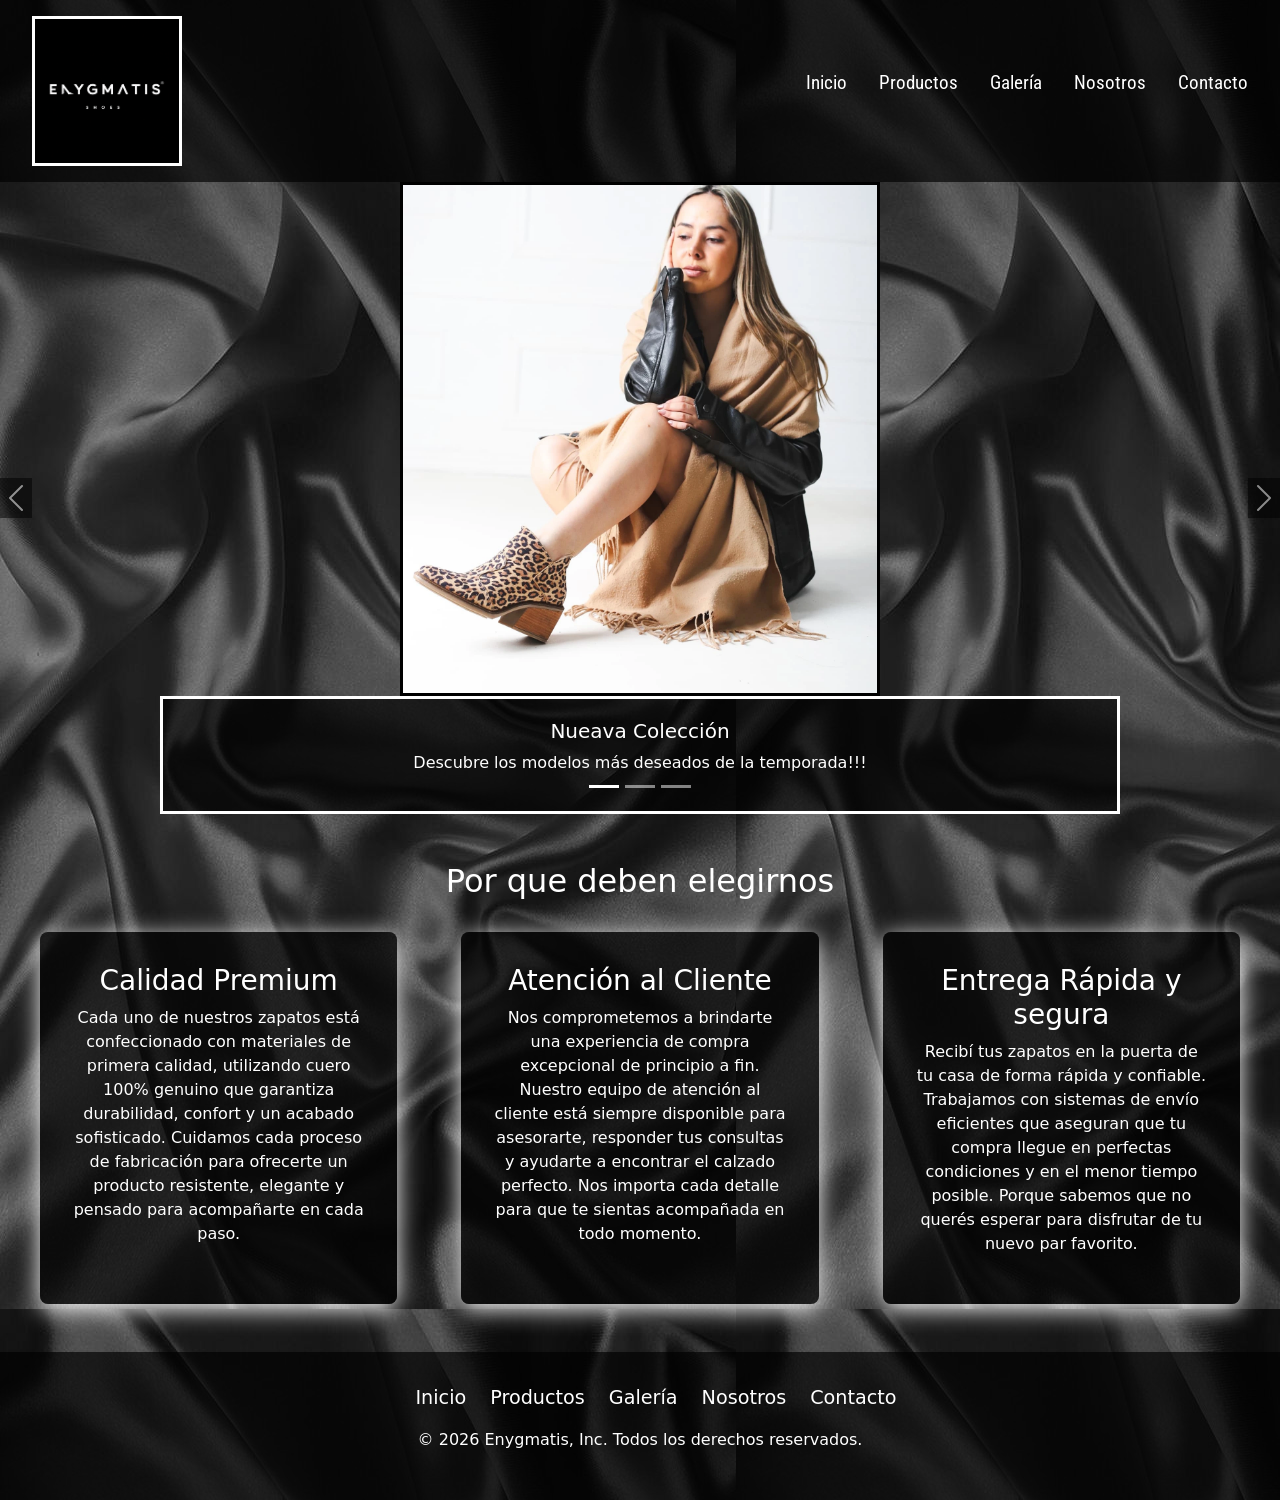
<file: index.html>
<!DOCTYPE html>
<html lang="en">

<head>
    <meta charset="UTF-8">
    <meta name="viewport" content="width=device-width, initial-scale=1.0">
    <title>Document</title>
    <link rel="stylesheet" href="css/style.css">
    <link rel="stylesheet" href="https://cdn.jsdelivr.net/npm/bootstrap@5.3.8/dist/css/bootstrap.min.css">
    <link href="https://fonts.googleapis.com/css2?family=Roboto+Condensed:ital,wght@0,100..900;1,100..900&display=swap" rel="stylesheet">


</head>

<body class="index">

    <header>
        <nav>
            <a href="index.html">
                <img class="logo" src="img/logo-nuevo.png" alt="Logo">
            </a>
            <ul>
                <li> <a class="roboto-condensed" href="index.html">Inicio</a></li>
                <li> <a class="roboto-condensed" href="html/productos.html">Productos</a></li>
                <li> <a class="roboto-condensed" href="html/galeria.html">Galería</a></li>
                <li> <a class="roboto-condensed" href="html/nosotros.html">Nosotros</a></li>
                <li> <a class="roboto-condensed" href="html/contacto.html">Contacto</a></li>
                
            </ul>
        </nav>
    </header>

    <main>

        <!-- Inicio Carrousel -->

        <div id="carouselExampleCaptions" class="carousel slide">
            <div class="carousel-indicators">
                <button type="button" data-bs-target="#carouselExampleCaptions" data-bs-slide-to="0" class="active"
                    aria-current="true" aria-label="Slide 1"></button>
                <button type="button" data-bs-target="#carouselExampleCaptions" data-bs-slide-to="1"
                    aria-label="Slide 2"></button>
                <button type="button" data-bs-target="#carouselExampleCaptions" data-bs-slide-to="2"
                    aria-label="Slide 3"></button>
            </div>
            <div class="carousel-inner">
                <div class="carousel-item active">
                    <img src="img/foto4.webp" class="d-block w-50" alt="...">
                    <div class="carousel-caption d-none d-md-block">
                        <h5>Nueava Colección</h5>
                        <p>Descubre los modelos más deseados de la temporada!!!</p>
                    </div>
                </div>
                <div class="carousel-item">
                    <img src="img/foto5.webp" class="d-block w-50" alt="...">
                    <div class="carousel-caption d-none d-md-block">
                        <h5>Elegancia en cada paso</h5>
                        <p>Zapatos que combinan estilo, comodidad y personalidad</p>
                    </div>
                </div>
                <div class="carousel-item">
                    <img src="img/Foto2.webp" class="d-block w-50" alt="...">
                    <div class="carousel-caption d-none d-md-block">
                        <h5>Atrevete a destacar</h5>
                        <p>Diseños únicos para mujeres que marcan su propio camino</p>
                    </div>
                </div>
            </div>
            <button class="carousel-control-prev" type="button" data-bs-target="#carouselExampleCaptions"
                data-bs-slide="prev">
                <span class="carousel-control-prev-icon" aria-hidden="true"></span>
                <span class="visually-hidden">Previous</span>
            </button>
            <button class="carousel-control-next" type="button" data-bs-target="#carouselExampleCaptions"
                data-bs-slide="next">
                <span class="carousel-control-next-icon" aria-hidden="true"></span>
                <span class="visually-hidden">Next</span>
            </button>
        </div>

        <!-- Fin Carrousel -->

    <section class="reason-section">
        <h2>Por que deben elegirnos</h2>
        <div class="reason-container">
            <div class="reason-cards">
                <h3>Calidad Premium</h3>
                <p>Cada uno de nuestros zapatos está confeccionado con materiales de primera calidad, utilizando cuero 100% genuino que garantiza durabilidad, confort y un acabado sofisticado. Cuidamos cada proceso de fabricación para ofrecerte un producto resistente, elegante y pensado para acompañarte en cada paso.</p>
            </div>
            <div class="reason-cards">
                <h3>Atención al Cliente</h3>
                <p>Nos comprometemos a brindarte una experiencia de compra excepcional de principio a fin. Nuestro equipo de atención al cliente está siempre disponible para asesorarte, responder tus consultas y ayudarte a encontrar el calzado perfecto. Nos importa cada detalle para que te sientas acompañada en todo momento.</p>
            </div>
            <div class="reason-cards">
                <h3>Entrega Rápida y segura</h3>
                <p>Recibí tus zapatos en la puerta de tu casa de forma rápida y confiable. Trabajamos con sistemas de envío eficientes que aseguran que tu compra llegue en perfectas condiciones y en el menor tiempo posible. Porque sabemos que no querés esperar para disfrutar de tu nuevo par favorito.</p>
            </div>
        </div>
    </section>
    </main>

    <footer class="footer">
        <ul class="footer-nav">
            <li><a href="index.html">Inicio</a></li>
            <li><a href="html/productos.html">Productos</a></li>
            <li><a href="html/galeria.html">Galería</a></li>
            <li><a href="html/nosotros.html">Nosotros</a></li>
            <li><a href="html/contacto.html">Contacto</a></li>
        </ul>
        <p>© 2026 Enygmatis, Inc. Todos los derechos reservados.</p>
    </footer>
    </main>

    <script src="https://cdn.jsdelivr.net/npm/bootstrap@5.3.8/dist/js/bootstrap.bundle.min.js"></script>

</body>

</html>
</file>
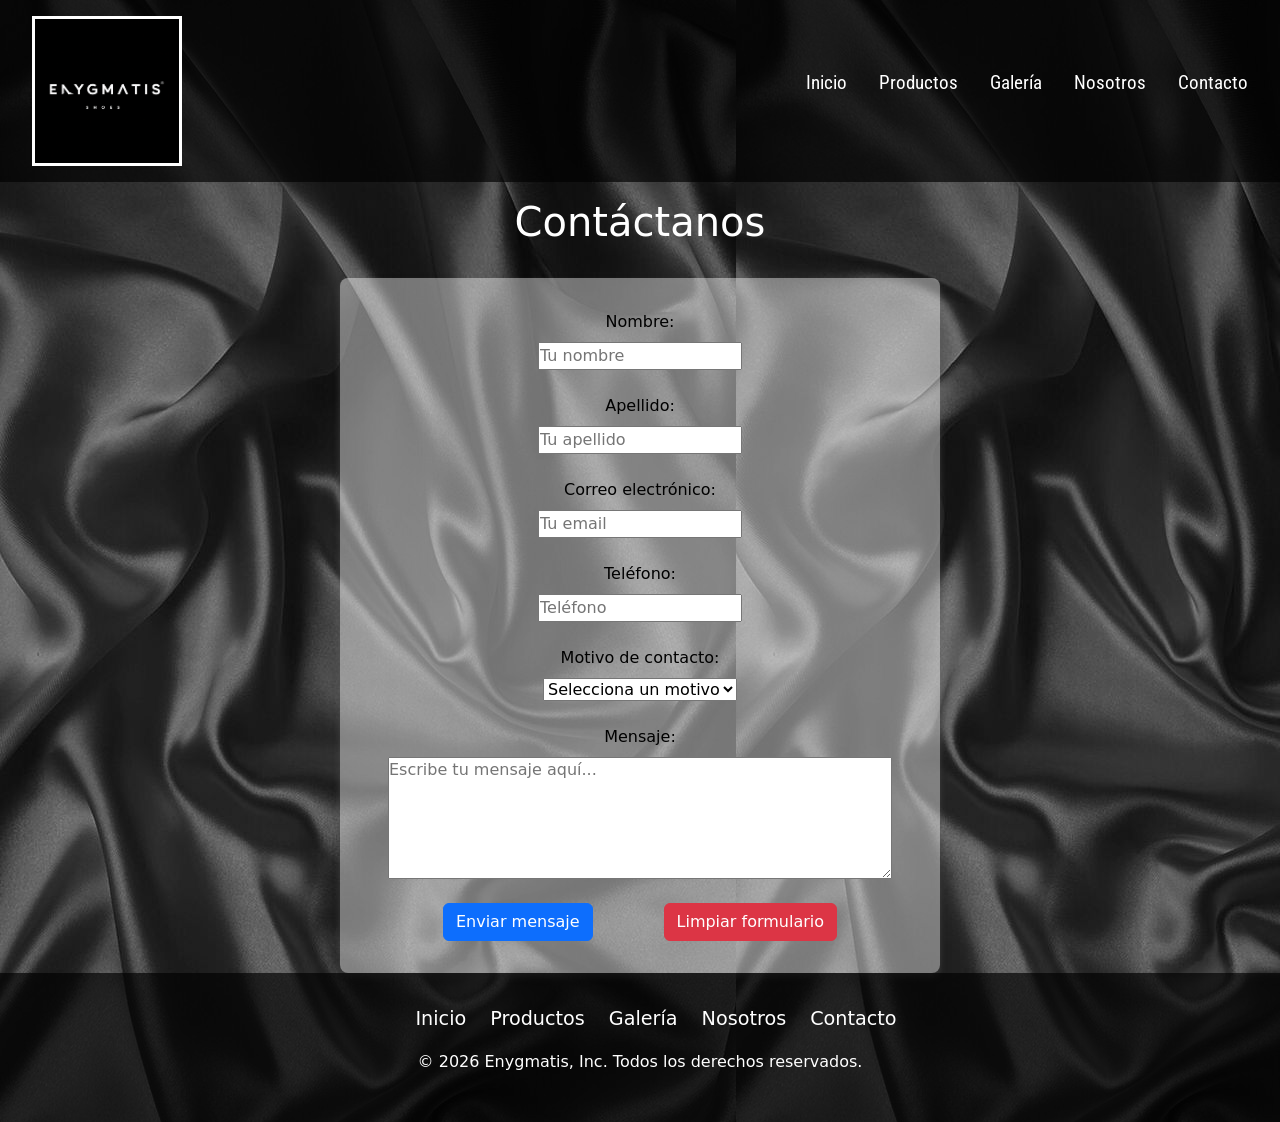
<file: html/contacto.html>
<!DOCTYPE html>
<html lang="en">

<head>
    <meta charset="UTF-8">
    <meta name="viewport" content="width=device-width, initial-scale=1.0">
    <title>Document</title>
    <link rel="stylesheet" href="../css/style.css">
    <link rel="stylesheet" href="https://cdn.jsdelivr.net/npm/bootstrap@5.3.8/dist/css/bootstrap.min.css">
    <link rel="preconnect" href="https://fonts.googleapis.com">
    <link rel="preconnect" href="https://fonts.gstatic.com" crossorigin>
    <link href="https://fonts.googleapis.com/css2?family=Roboto+Condensed:ital,wght@0,100..900;1,100..900&display=swap" rel="stylesheet">

</head>

<body class="index">

    <header>
        <nav>
            <a href="../index.html">
                <img class="logo" src="../img/logo-nuevo.png" alt="Logo">
            </a>
            <ul>
                <li> <a class="roboto-condensed" href="../index.html">Inicio</a></li>
                <li> <a class="roboto-condensed" href="./productos.html">Productos</a></li>
                <li> <a class="roboto-condensed" href="./galeria.html">Galería</a></li>
                <li> <a class="roboto-condensed" href="./nosotros.html">Nosotros</a></li>
                <li> <a class="roboto-condensed" href="./contacto.html">Contacto</a></li>
            </ul>
        </nav>
    </header>

    <main>

        <h1 class="title">Contáctanos</h1>

        <section>
            <form action="#" class="form-container">
                <div class="form-group">
                    <label for="name">Nombre:</label>
                    <input type="text" required placeholder="Tu nombre">
                </div>
                <div class="form-group">
                    <label for="lastname">Apellido:</label>
                    <input type="tel" required placeholder="Tu apellido">
                </div>
                <div class="form-group">
                    <label for="email">Correo electrónico:</label>
                    <input type="email" required placeholder="Tu email">
                </div>
                <div class="form-group">
                    <label for="phone">Teléfono:</label>
                    <input type="tel" required placeholder="Teléfono">
                </div>
                <div class="form-group">
                    <label for="reason">Motivo de contacto:</label>
                    <select name="reason" id="reason" required>
                        <option value="">Selecciona un motivo</option>
                        <option value="Duda">Duda</option>
                        <option value="Reclamo">Reclamo</option>
                        <option value="Sugerencia">Sugerencia</option>
                        <option value="Queja">Queja</option>
                        <option value="Otro">Otro</option>
                    </select>
                </div>
                
                
                <div class="form-group">
                    <label for="Comment">Mensaje:</label>
                    <textarea rows="5" cols="60" name="Comment" id="Comment" required placeholder="Escribe tu mensaje aquí..."></textarea>
                </div>

                <div class="form-group-button-container">
                    <button class="btn btn-primary" type="submit">Enviar mensaje</button>
                    <button class="btn btn-danger" type="reset">Limpiar formulario</button>
                </div>


            </form>

            

        </section>
  

    </main>
   
    <footer class="footer">
        <ul class="footer-nav">
            <li><a href="../index.html">Inicio</a></li>
            <li><a href="Productos.html">Productos</a></li>
            <li><a href="Galeria.html">Galería</a></li>
            <li><a href="Nosotros.html">Nosotros</a></li>
            <li><a href="Contacto.html">Contacto</a></li>
        </ul>
        <p>© 2026 Enygmatis, Inc. Todos los derechos reservados.</p>
    </footer>
    

    <script src="https://cdn.jsdelivr.net/npm/bootstrap@5.3.8/dist/js/bootstrap.bundle.min.js"></script>

</body>

</html>
</file>
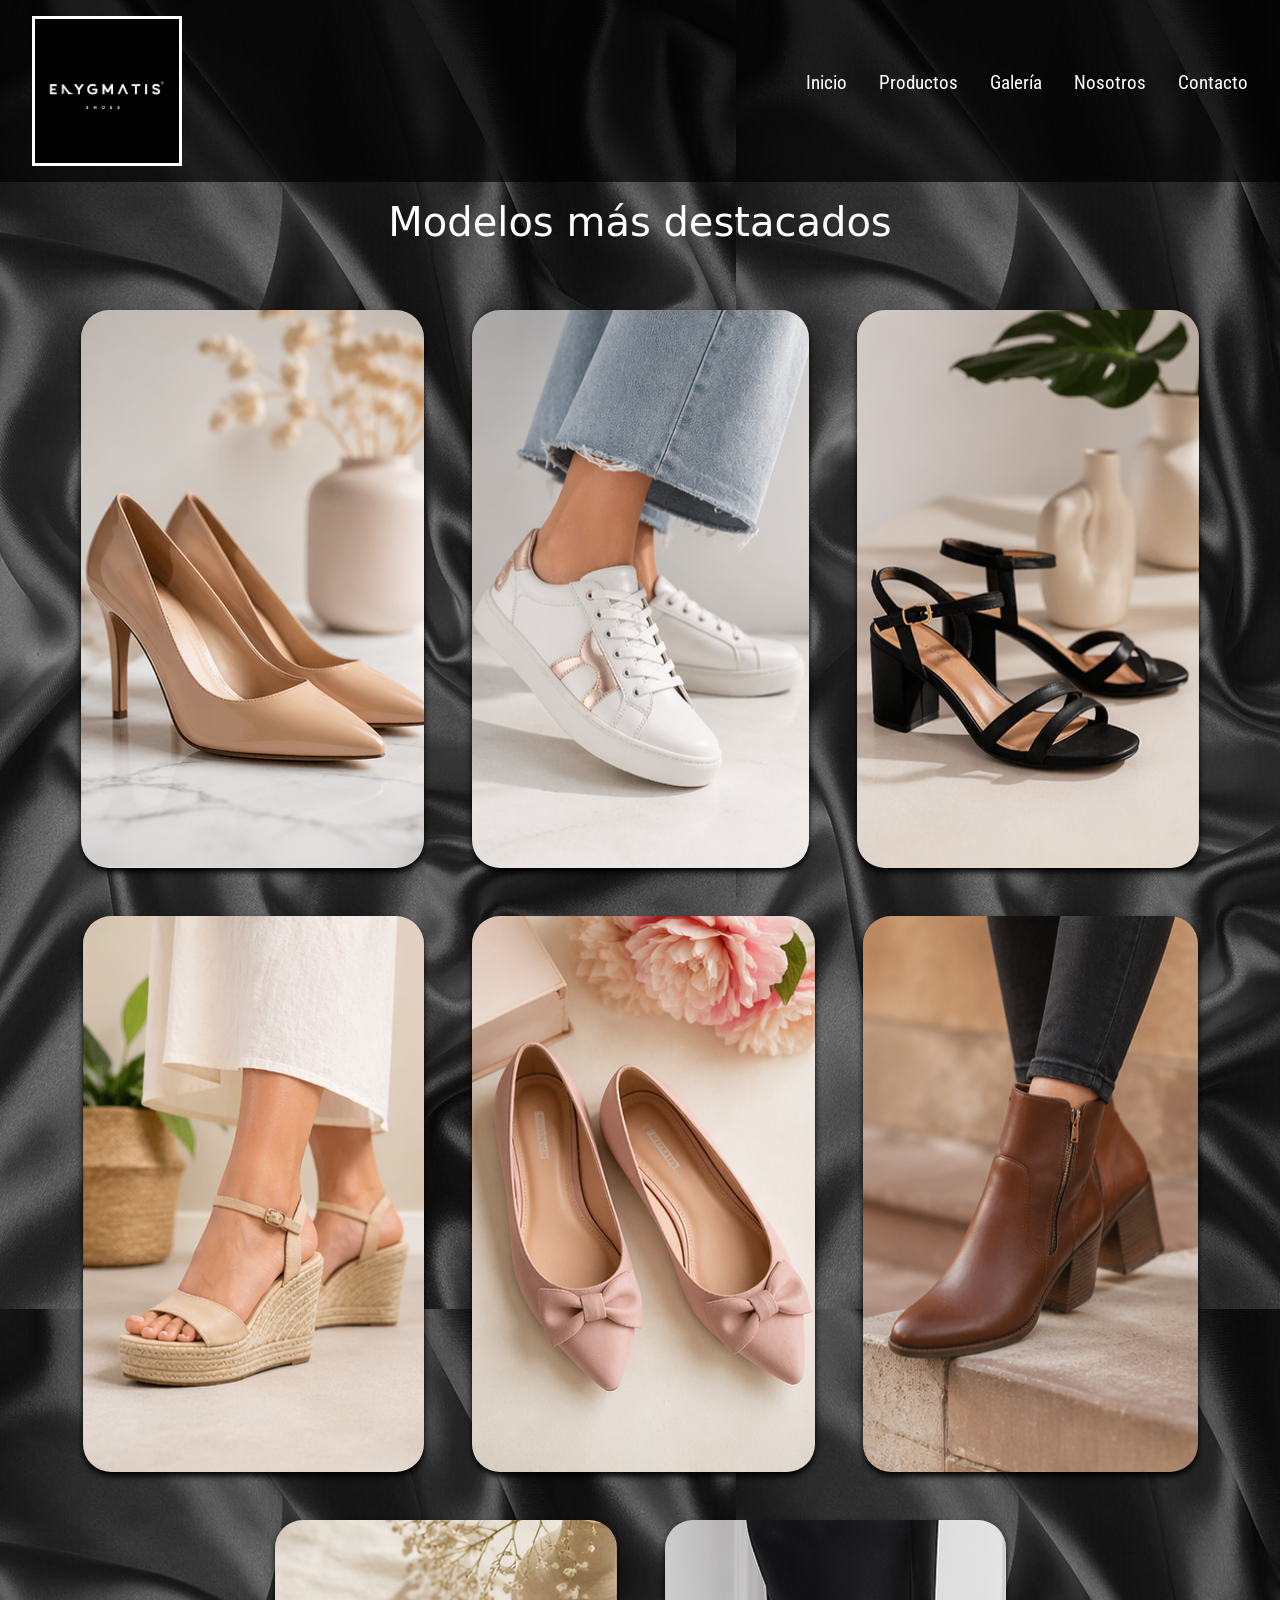
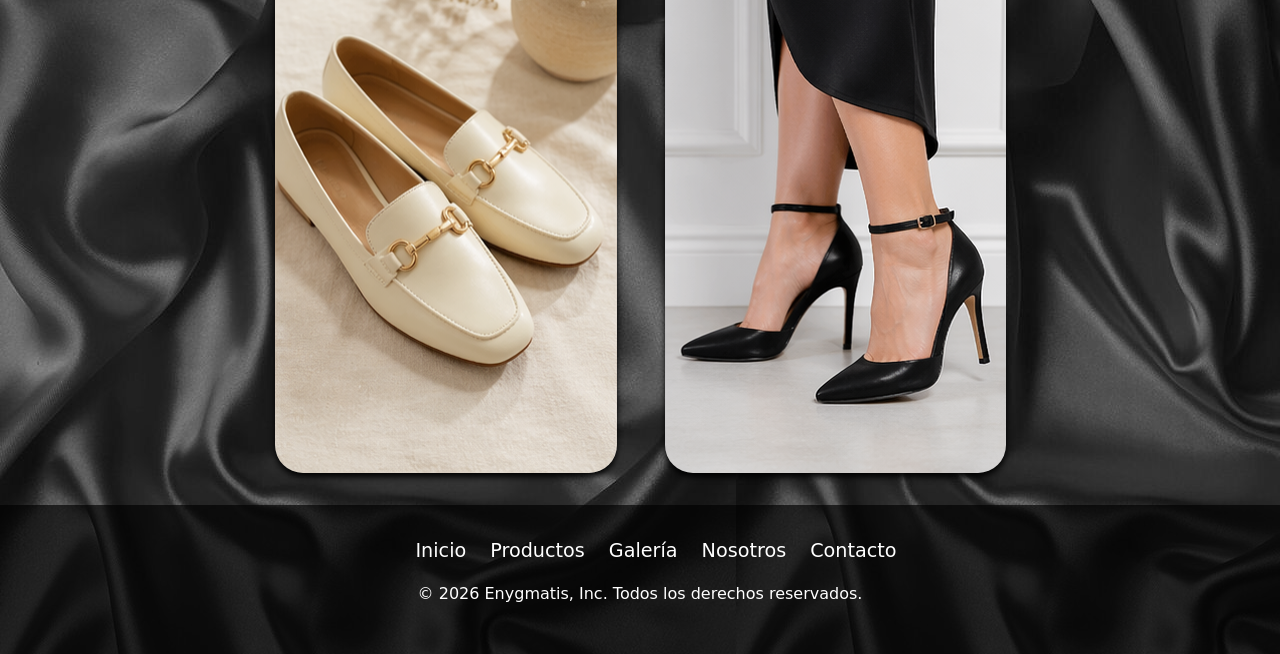
<file: html/Galeria.html>
<!DOCTYPE html>
<html lang="en">

<head>
    <meta charset="UTF-8">
    <meta name="viewport" content="width=device-width, initial-scale=1.0">
    <title>Document</title>
    <link rel="stylesheet" href="../css/style.css">
    <link rel="stylesheet" href="https://cdn.jsdelivr.net/npm/bootstrap@5.3.8/dist/css/bootstrap.min.css">
    <link rel="preconnect" href="https://fonts.googleapis.com">
    <link rel="preconnect" href="https://fonts.gstatic.com" crossorigin>
    <link href="https://fonts.googleapis.com/css2?family=Roboto+Condensed:ital,wght@0,100..900;1,100..900&display=swap" rel="stylesheet">

</head>

<body class="index">

    <header>
        <nav>
            <a href="../index.html">
                <img class="logo" src="../img/logo-nuevo.png" alt="Logo">
            </a>
            <ul>
                <li> <a class="roboto-condensed" href="../index.html">Inicio</a></li>
                <li> <a class="roboto-condensed" href="./productos.html">Productos</a></li>
                <li> <a class="roboto-condensed" href="./galeria.html">Galería</a></li>
                <li> <a class="roboto-condensed" href="./nosotros.html">Nosotros</a></li>
                <li> <a class="roboto-condensed" href="./contacto.html">Contacto</a></li>
            </ul>
        </nav>
    </header>

    <main>
        <h1 class="title">Modelos más destacados</h1>
        <div class="galeria">
            <img src="../img/galeria1.png" alt="Modelo 1">
            <img src="../img/galeria2.png" alt="Modelo 2">
            <img src="../img/galeria3.png" alt="Modelo 3">
            <img src="../img/galeria4.png" alt="Modelo 4">
            <img src="../img/galeria5.png" alt="Modelo 5">
            <img src="../img/galeria6.png" alt="Modelo 6">
            <img src="../img/galeria7.png" alt="Modelo 7">
            <img src="../img/galeria8.png" alt="Modelo 8">
        </div>
  

    </main>
   
    <footer class="footer">
        <ul class="footer-nav">
            <li><a href="../index.html">Inicio</a></li>
            <li><a href="Productos.html">Productos</a></li>
            <li><a href="Galeria.html">Galería</a></li>
            <li><a href="Nosotros.html">Nosotros</a></li>
            <li><a href="Contacto.html">Contacto</a></li>
        </ul>
        <p>© 2026 Enygmatis, Inc. Todos los derechos reservados.</p>
    </footer>
    

    <script src="https://cdn.jsdelivr.net/npm/bootstrap@5.3.8/dist/js/bootstrap.bundle.min.js"></script>

</body>

</html>
</file>
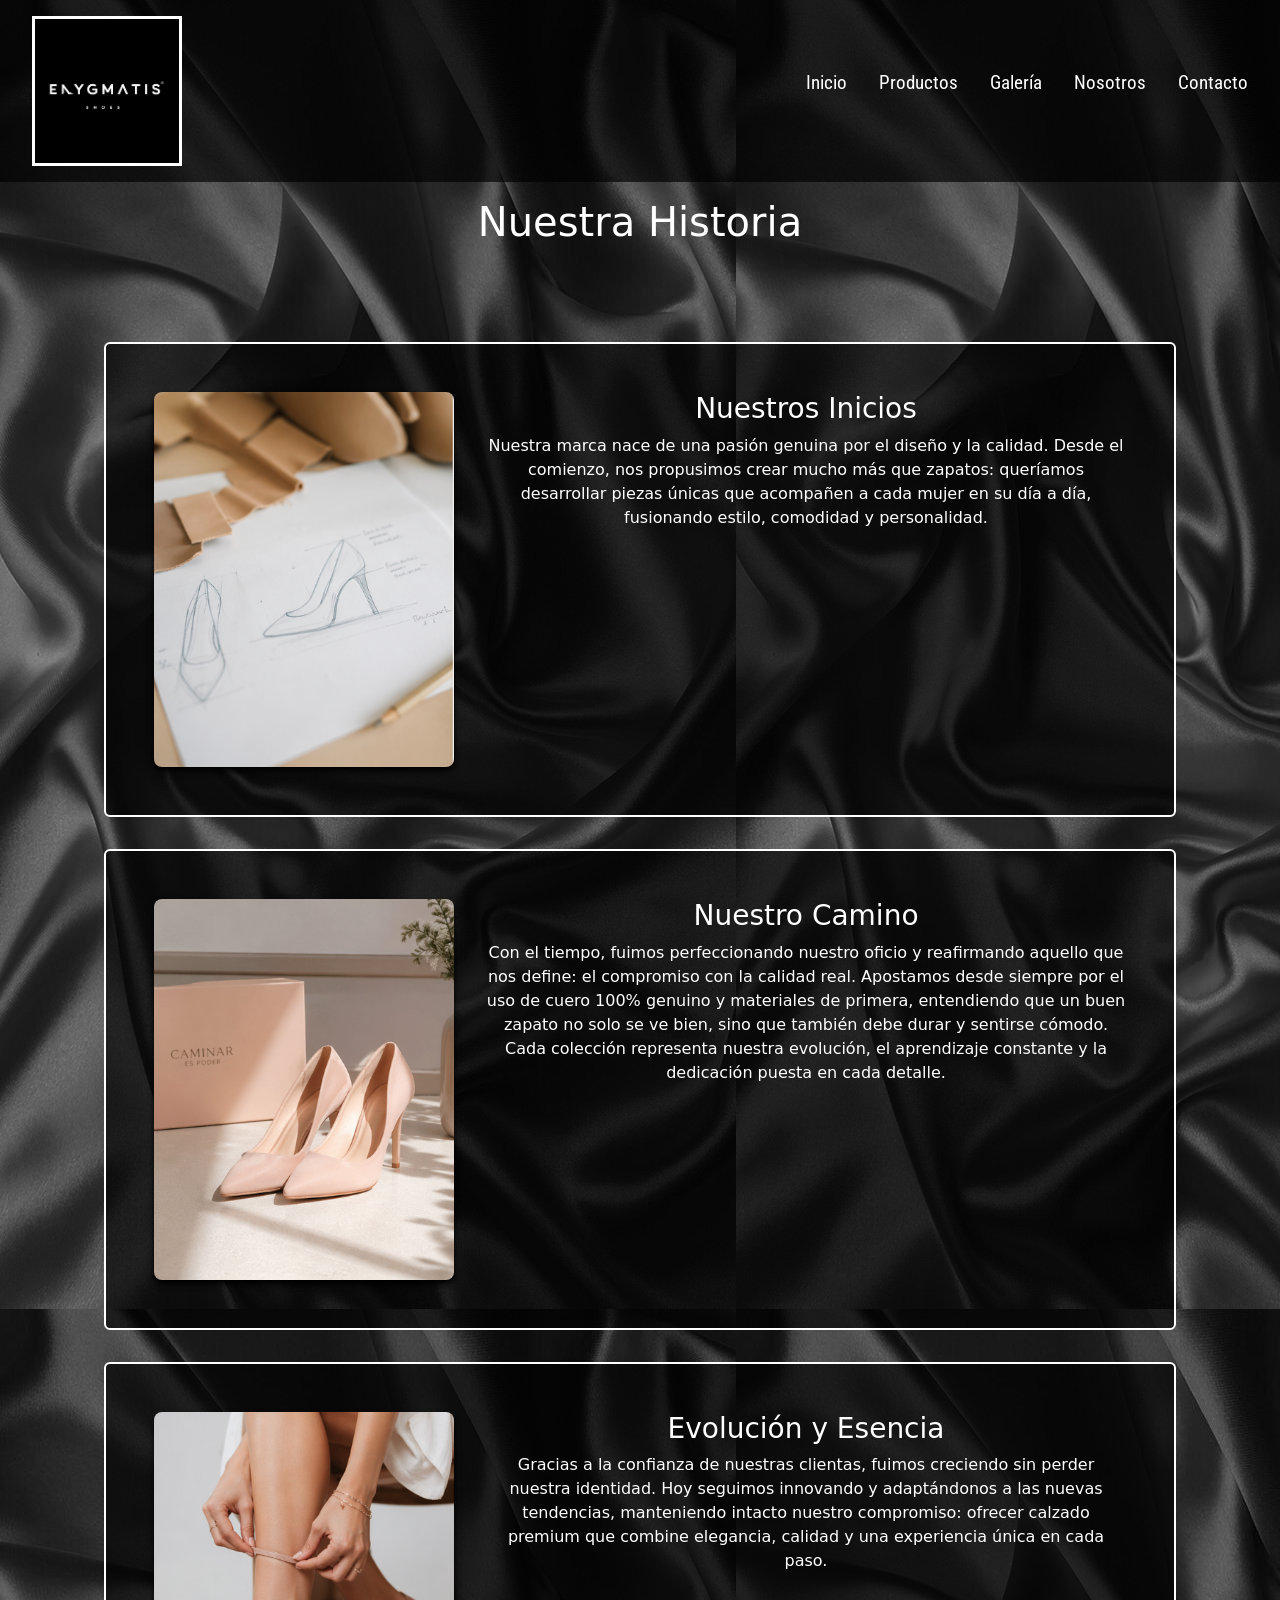
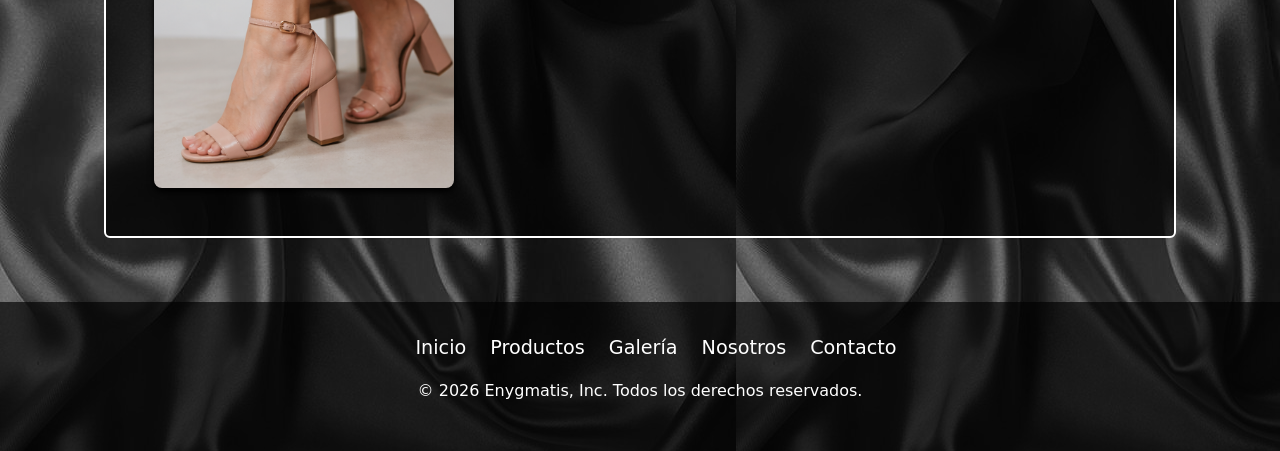
<file: html/Nosotros.html>
<!DOCTYPE html>
<html lang="en">

<head>
    <meta charset="UTF-8">
    <meta name="viewport" content="width=device-width, initial-scale=1.0">
    <title>Document</title>
    <link rel="stylesheet" href="../css/style.css">
    <link rel="stylesheet" href="https://cdn.jsdelivr.net/npm/bootstrap@5.3.8/dist/css/bootstrap.min.css">
    <link href="https://fonts.googleapis.com/css2?family=Roboto+Condensed:ital,wght@0,100..900;1,100..900&display=swap" rel="stylesheet">


</head>

<body class="index">

    <header>
        <nav>
            <a href="../index.html">
                <img class="logo" src="../img/logo-nuevo.png" alt="Logo">
            </a>
            <ul>
                <li> <a class="roboto-condensed" href="../index.html">Inicio</a></li>
                <li> <a class="roboto-condensed" href="./productos.html">Productos</a></li>
                <li> <a class="roboto-condensed" href="./galeria.html">Galería</a></li>
                <li> <a class="roboto-condensed" href="./nosotros.html">Nosotros</a></li>
                <li> <a class="roboto-condensed" href="./contacto.html">Contacto</a></li>
            </ul>
        </nav>
    </header>

    <main>
        
        <h1 class="Title">Nuestra Historia</h1>

        <section class="card-container">
            
            <div class="card">
                <div class="card-content">
                    <img src="../img/Captura2.PNG" alt="">
                    <div>
                        <h3>Nuestros Inicios</h3>
                        <p>Nuestra marca nace de una pasión genuina por el diseño y la calidad. Desde el comienzo, nos propusimos crear mucho más que zapatos: queríamos desarrollar piezas únicas que acompañen a cada mujer en su día a día, fusionando estilo, comodidad y personalidad.</p>
                    </div>
                </div>

               

            </div>

            <div class="card">
                <div class="card-content">
                    <img src="../img/Captura3.PNG" alt=""> 
                 <div>
                    <h3>Nuestro Camino</h3>
                    <p>Con el tiempo, fuimos perfeccionando nuestro oficio y reafirmando aquello que nos define: el compromiso con la calidad real. Apostamos desde siempre por el uso de cuero 100% genuino y materiales de primera, entendiendo que un buen zapato no solo se ve bien, sino que también debe durar y sentirse cómodo. Cada colección representa nuestra evolución, el aprendizaje constante y la dedicación puesta en cada detalle.</p>
                 </div>
                </div>

            </div>

            <div class="card">
                
                <div class="card-content">
                    <img src="../img/Captura1.PNG" alt="">
                    <div>
                        <h3>Evolución y Esencia</h3>
                        <p>Gracias a la confianza de nuestras clientas, fuimos creciendo sin perder nuestra identidad. Hoy seguimos innovando y adaptándonos a las nuevas tendencias, manteniendo intacto nuestro compromiso: ofrecer calzado premium que combine elegancia, calidad y una experiencia única en cada paso.</p>
                    </div>
                </div>

            </div>


        </section>
     

    </main>
   
    <footer class="footer">
        <ul class="footer-nav">
            <li><a href="../index.html">Inicio</a></li>
            <li><a href="Productos.html">Productos</a></li>
            <li><a href="Galeria.html">Galería</a></li>
            <li><a href="Nosotros.html">Nosotros</a></li>
            <li><a href="Contacto.html">Contacto</a></li>
        </ul>
        <p>© 2026 Enygmatis, Inc. Todos los derechos reservados.</p>
    </footer>
    

    <script src="https://cdn.jsdelivr.net/npm/bootstrap@5.3.8/dist/js/bootstrap.bundle.min.js"></script>

</body>

</html>
</file>
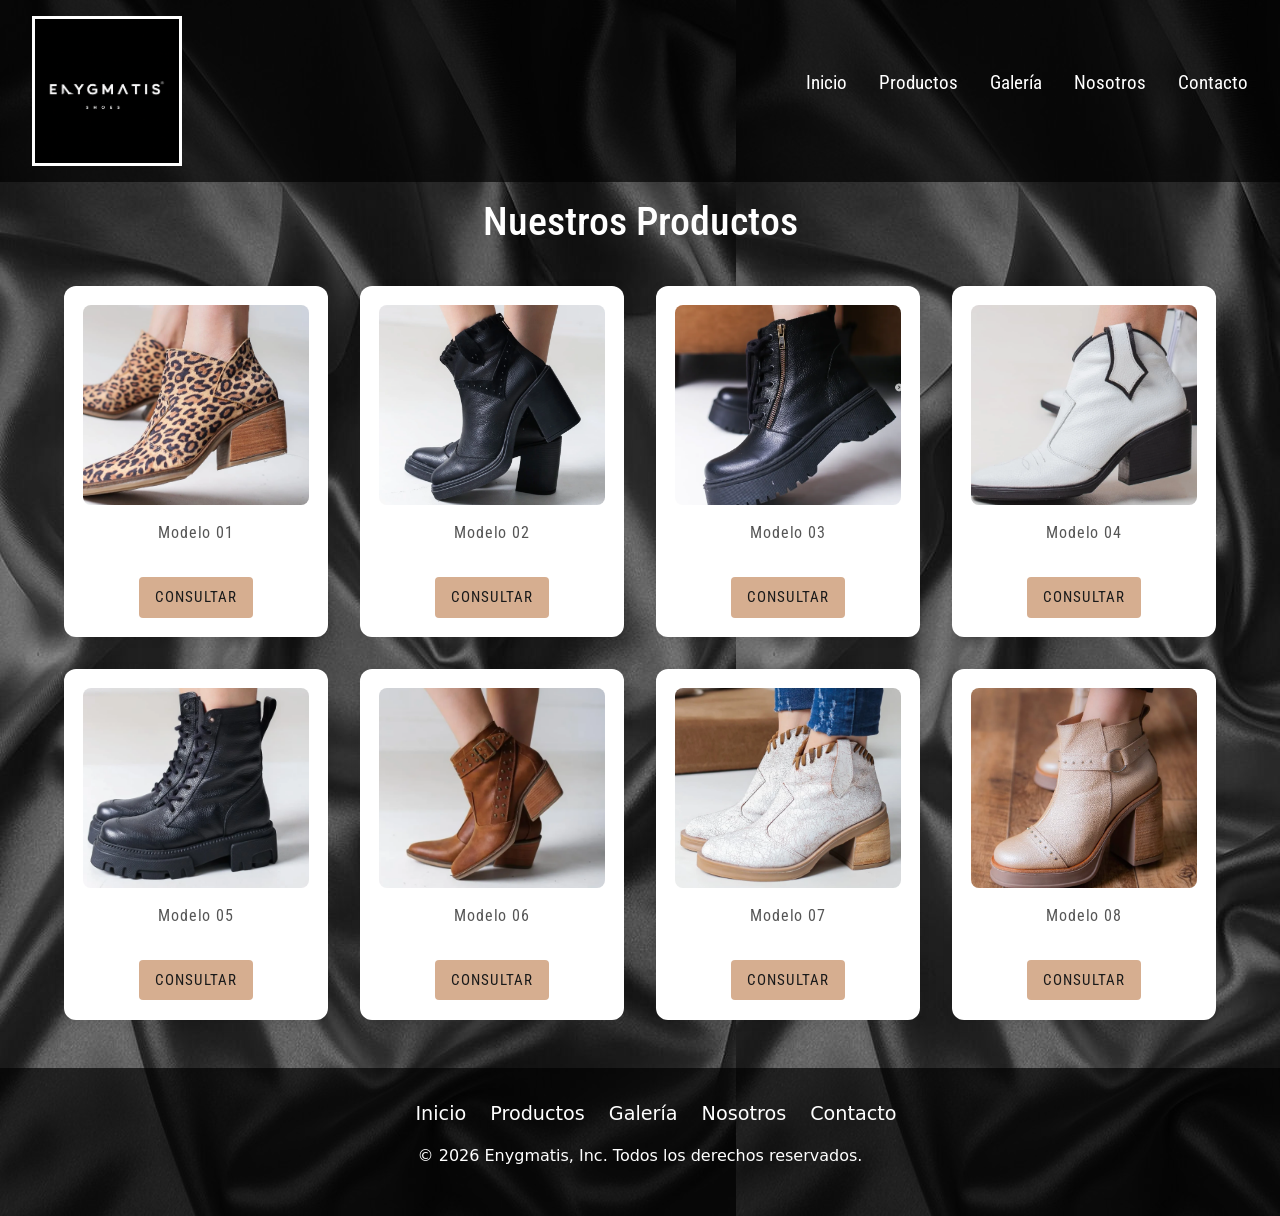
<file: html/Productos.html>
<!doctype html>
<html lang="en">
  <head>
    <meta charset="UTF-8" />
    <meta name="viewport" content="width=device-width, initial-scale=1.0" />
    <title>Document</title>
    <link rel="stylesheet" href="../css/style.css" />
    <link rel="stylesheet"href="https://cdn.jsdelivr.net/npm/bootstrap@5.3.8/dist/css/bootstrap.min.css"/>
    <link href="https://fonts.googleapis.com/css2?family=Roboto+Condensed:ital,wght@0,100..900;1,100..900&display=swap" rel="stylesheet">

  </head>

  <body class="index">
    <header>
        <nav>
            <a href="../index.html">
                <img class="logo" src="../img/logo-nuevo.png" alt="Logo">
            </a>
            <ul>
                <li> <a class="roboto-condensed" href="../index.html">Inicio</a></li>
                <li> <a class="roboto-condensed" href="./productos.html">Productos</a></li>
                <li> <a class="roboto-condensed" href="./galeria.html">Galería</a></li>
                <li> <a class="roboto-condensed" href="./nosotros.html">Nosotros</a></li>
                <li> <a class="roboto-condensed" href="./contacto.html">Contacto</a></li>
            </ul>
        </nav>
    </header>

    <main>
      <div class="title-products"><h1>Nuestros Productos</h1></div>

      <section class="gallery">
        <div>
            <img src="../img/zapato1.PNG" alt="Producto 1" />

          <p class="product-label">Modelo 01</p>

          <a href="./contacto.html"><button class="button-product">Consultar</button></a>
        </div>

    

        <div>
            <img src="../img/zapato2.PNG" alt="Producto 2" />

          <p class="product-label">Modelo 02</p>

          <a href="./contacto.html"><button class="button-product">Consultar</button></a>
        </div>

    

        <div>
          <img src="../img/zapato3.PNG" alt="Producto 3">

          <p class="product-label">Modelo 03</p>

         <a href="./contacto.html"><button class="button-product">Consultar</button></a>
        </div>



        <div>
          <img src="../img/zapato4.PNG" alt="Producto 4">
          <p class="product-label">Modelo 04</p>

          <a href="./contacto.html"><button class="button-product">Consultar</button></a>
        </div>

    

        <div>
            <img src="../img/zapato5.PNG" alt="Producto 5" />
          <p class="product-label">Modelo 05</p>

         <a href="./contacto.html"><button class="button-product">Consultar</button></a>
        </div>

    

        <div>
          <img src="../img/zapato6.PNG" alt="Producto 6">

          <p class="product-label">Modelo 06</p>

          <a href="./contacto.html"><button class="button-product">Consultar</button></a>
        </div>

        <div>
          <img src="../img/zapato7.PNG" alt="Producto 7">

          <p class="product-label">Modelo 07</p>

          <a href="./contacto.html"><button class="button-product">Consultar</button></a>
        </div>

        <div>
          <img src="../img/zapato8.PNG" alt="Producto 8">

          <p class="product-label">Modelo 08</p>

          <a href="./contacto.html"><button class="button-product">Consultar</button></a>
        </div>

    
      </section>
    </main>

   <footer class="footer">
        <ul class="footer-nav">
            <li><a href="../index.html">Inicio</a></li>
            <li><a href="Productos.html">Productos</a></li>
            <li><a href="Galeria.html">Galería</a></li>
            <li><a href="Nosotros.html">Nosotros</a></li>
            <li><a href="Contacto.html">Contacto</a></li>
        </ul>
        <p>© 2026 Enygmatis, Inc. Todos los derechos reservados.</p>
    </footer>

    <script src="https://cdn.jsdelivr.net/npm/bootstrap@5.3.8/dist/js/bootstrap.bundle.min.js"></script>
  </body>
</html>
</file>
<file: css/style.css>
@import url('index.css');

@import url('Productos.css');

@import url('Nosotros.css');

@import url('Contacto.css');

@import url('Galeria.css');
</file>
